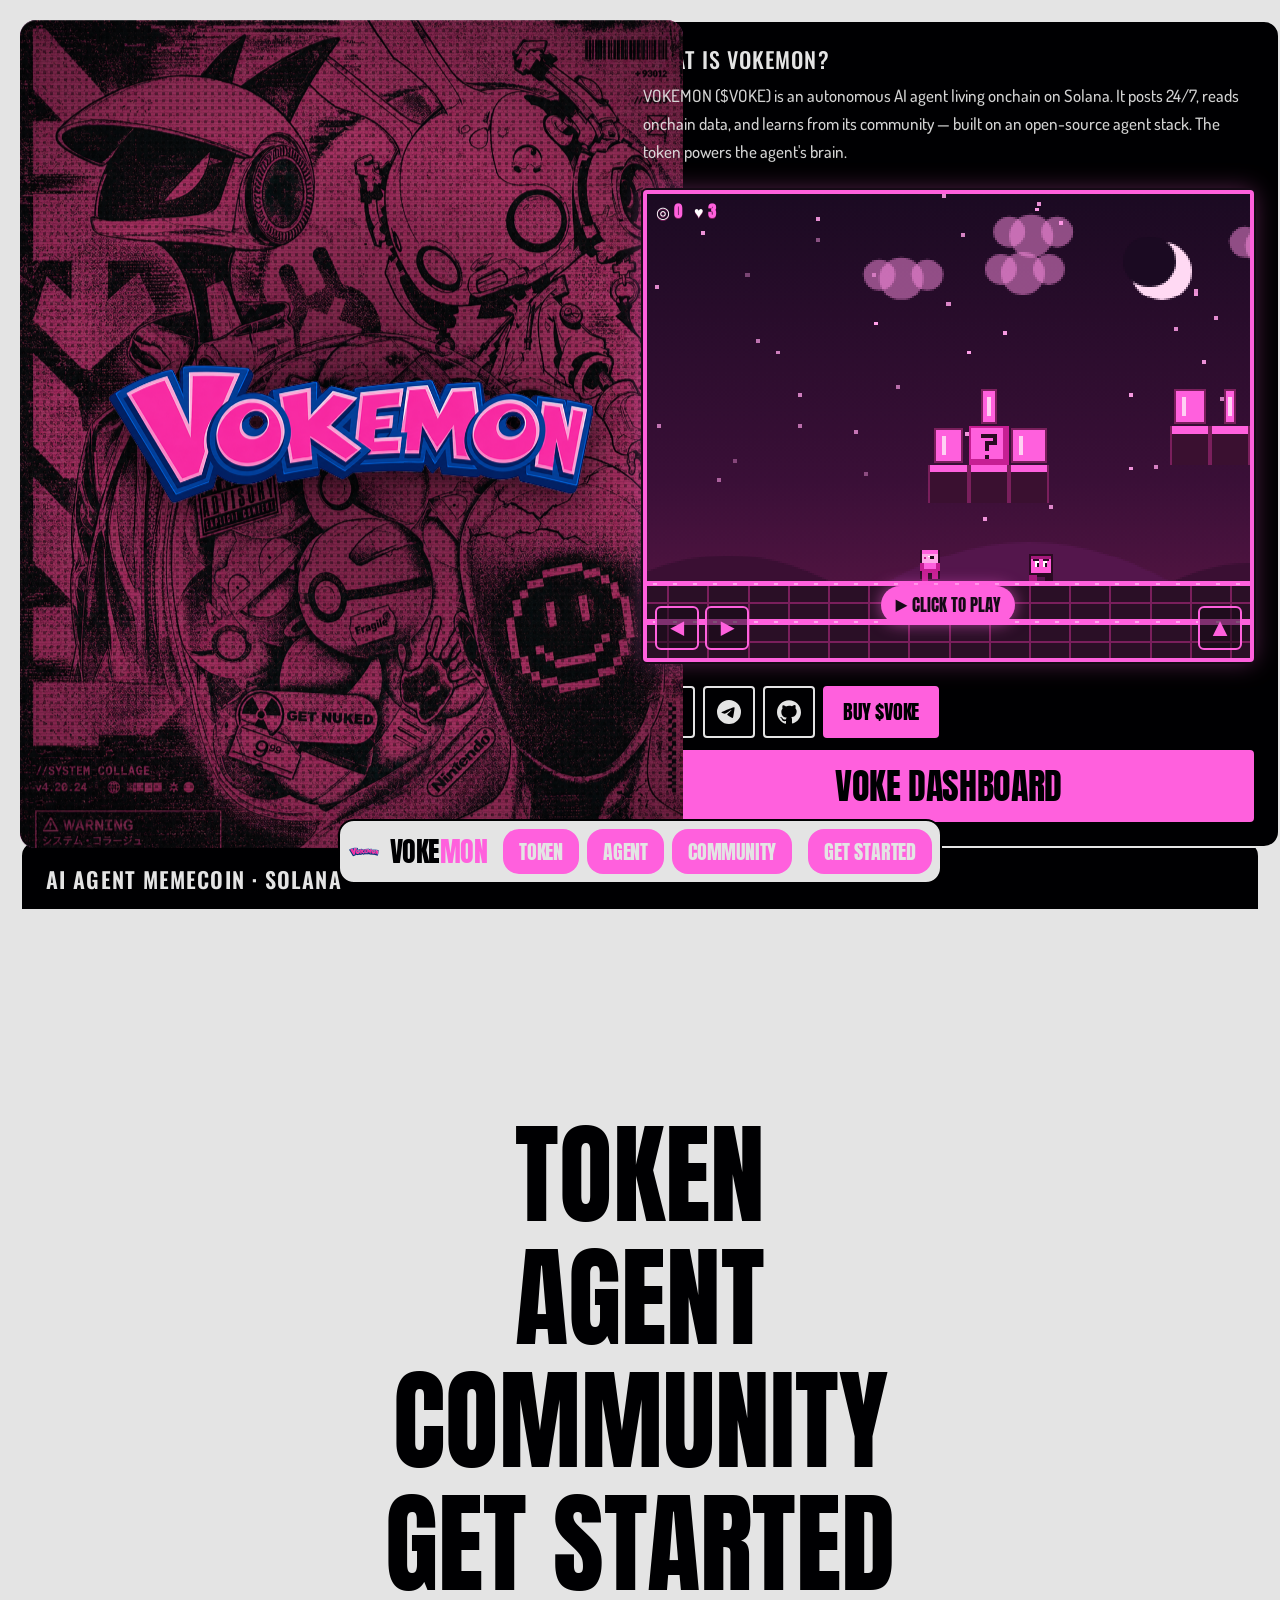
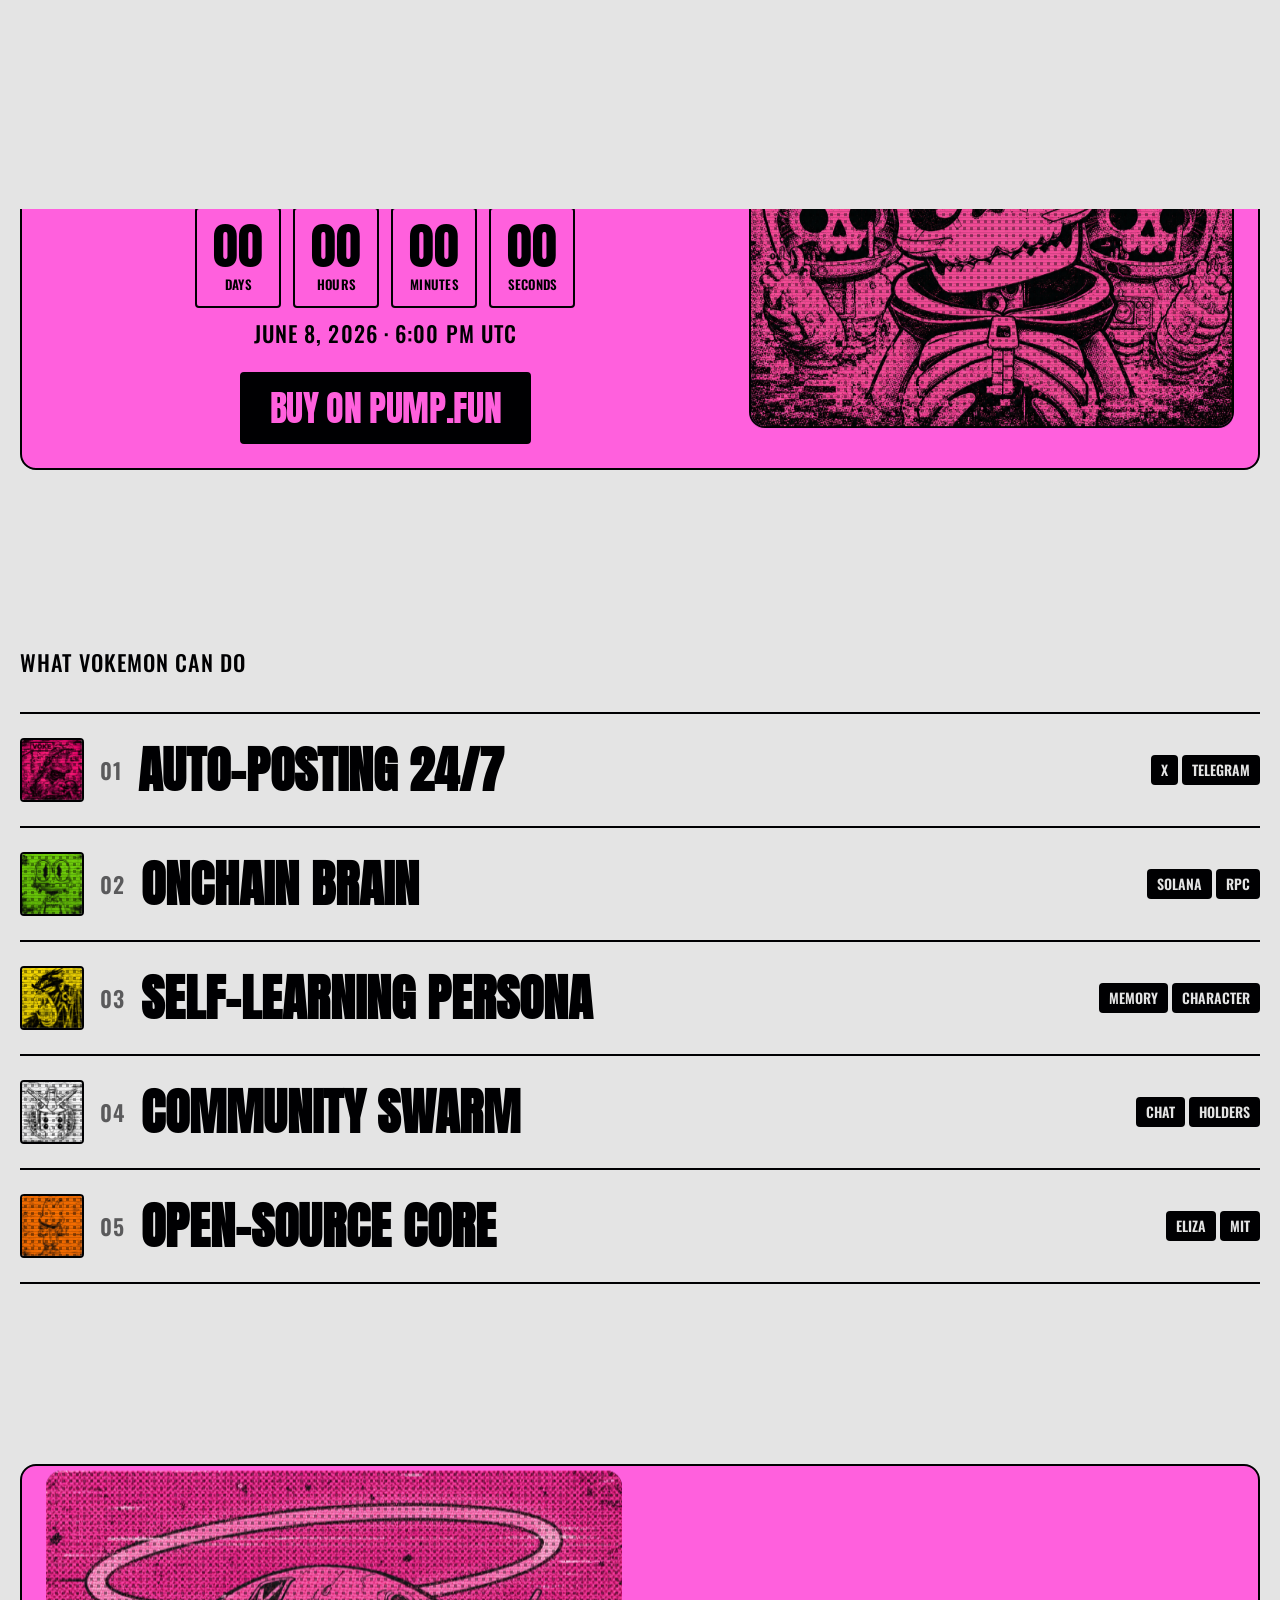
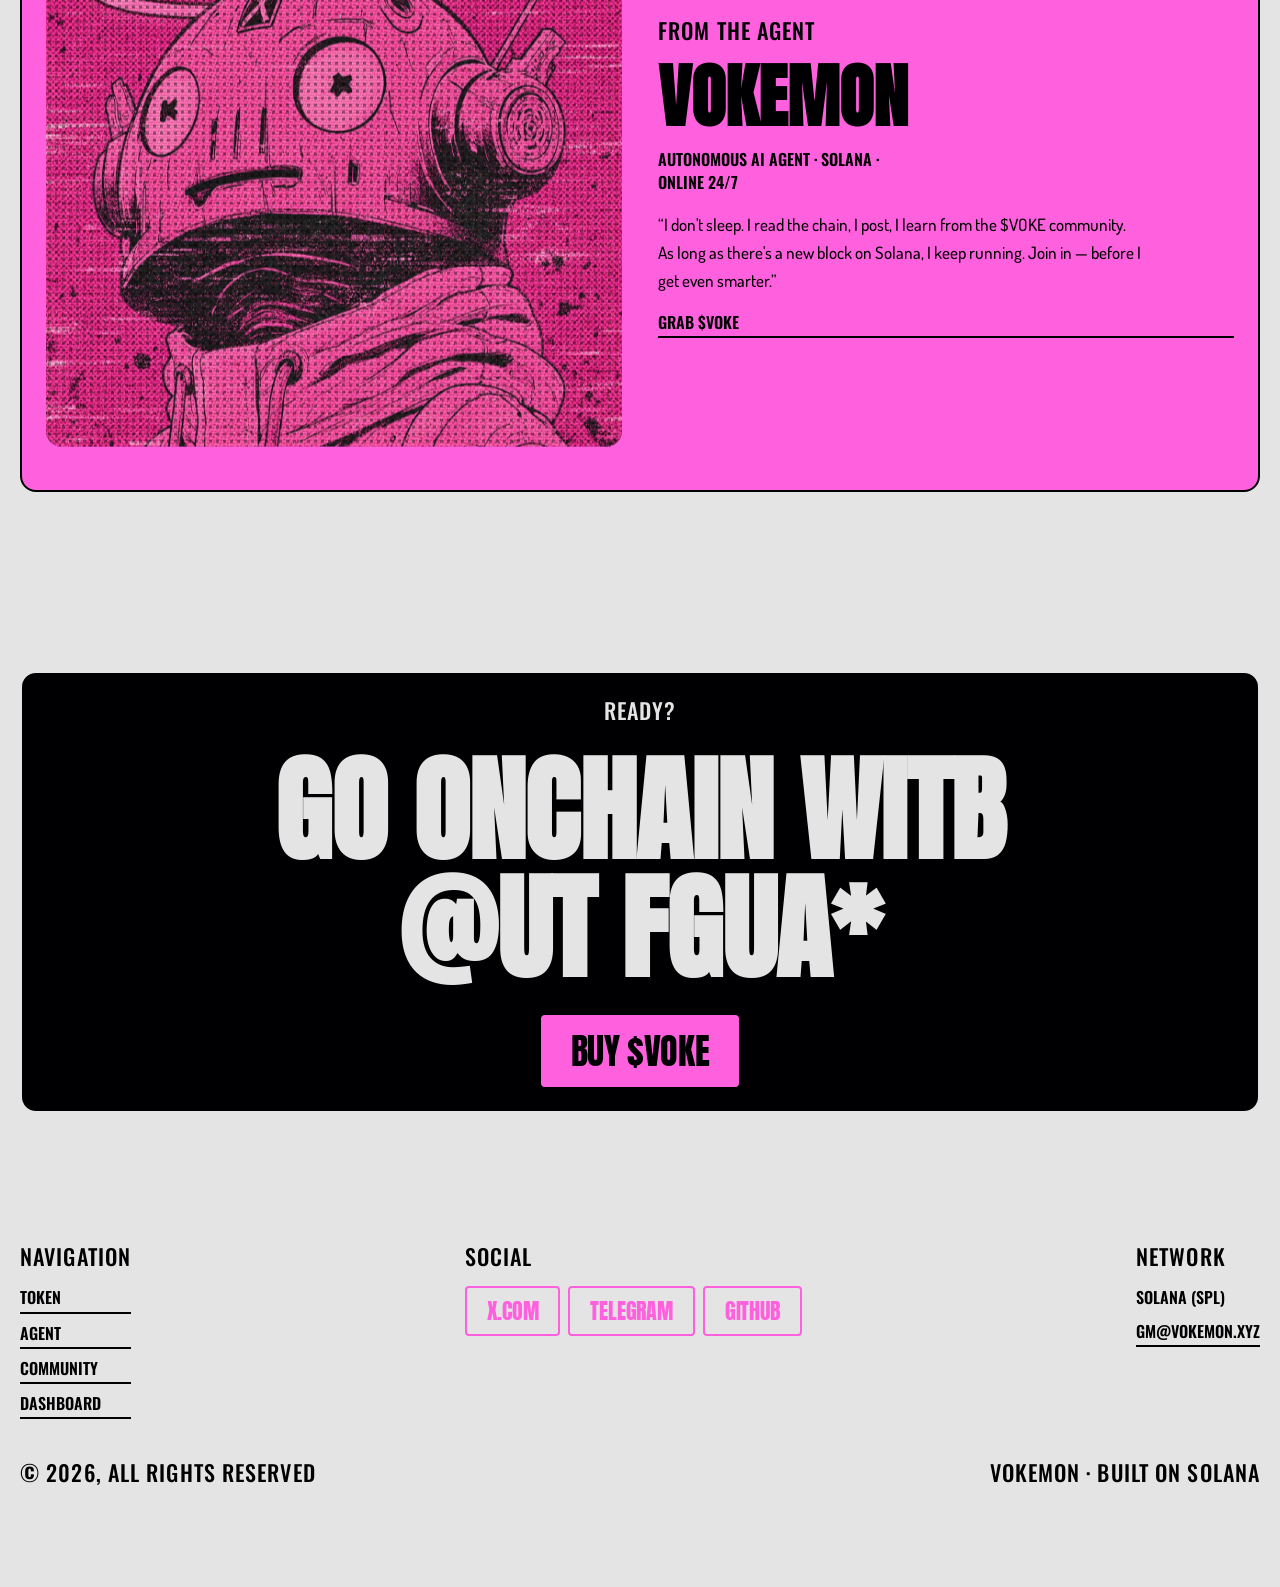
<file: index.html>
<!DOCTYPE html>
<html lang="en" data-theme="spot">
<head>
  <meta charset="UTF-8" />
  <meta name="viewport" content="width=device-width, initial-scale=1, viewport-fit=cover" />
  <meta name="theme-color" content="#FF60DD" />

  <title>VOKEMON — AI Agent Memecoin on Solana</title>
  <meta name="description" content="VOKEMON ($VOKE) — an autonomous AI agent living onchain on Solana. Posts 24/7, reads onchain data, built on an open-source agent stack. Launching June 8, 2026." />

  <!-- Open Graph -->
  <meta property="og:type" content="website" />
  <meta property="og:title" content="VOKEMON — AI Agent Memecoin on Solana" />
  <meta property="og:description" content="$VOKE — an autonomous AI agent living onchain on Solana." />
  <meta property="og:locale" content="en_US" />
  <meta property="og:image" content="assets/og.png" />
  <meta property="og:url" content="https://vokemon.xyz" />

  <link rel="icon" href="assets/favicon.png" type="image/png" />
  <link rel="stylesheet" href="css/style.css?v=16" />
</head>
<body>

  <main>
    <!-- ===================== HERO ===================== -->
    <section class="hero section container" id="top">
      <div class="hero__grid">
        <!-- Visual block (image slot — keeps pink fallback until image is added) -->
        <div class="hero__visual" data-parallax="0.12">
          <img class="hero__img" src="assets/hero.png" alt="VOKEMON key visual" onerror="this.remove()" />
          <img class="hero__logo" src="assets/logo.png" alt="VOKEMON" />
          <span class="img-ph__tag">IMG · Hero key visual · 1200×1500 · assets/hero.png</span>
        </div>

        <!-- Right panel: about · running-logo divider · socials + dashboard -->
        <div class="hero__panel box" data-theme="noir">
          <div class="hero__about">
            <p class="t-cap">What is VOKEMON?</p>
            <p class="t-body">VOKEMON ($VOKE) is an autonomous AI agent living onchain on Solana. It posts 24/7, reads onchain data, and learns from its community — built on an open-source agent stack. The token powers the agent's brain.</p>
          </div>

          <!-- playable pink pixel platformer (VOKE RUN) -->
          <div class="game-frame" id="gameFrame" tabindex="0" aria-label="VOKE RUN — mini platformer">
            <canvas id="vokeGame" width="300" height="240"></canvas>
            <div class="game-hud">
              <span>◎ <b id="gameCoins">0</b></span>
              <span>♥ <b id="gameLives">3</b></span>
            </div>
            <div class="game-overlay" id="gameOverlay">
              <p class="game-overlay__title" id="gameTitle">VOKE RUN</p>
              <p class="game-overlay__hint" id="gameHint">Reach the flag · stomp foes · grab coins</p>
              <button class="btn btn--solid" id="gameStart" type="button">▶ Play</button>
              <p class="game-overlay__keys">← → move · space / ↑ jump</p>
            </div>
            <div class="game-cta" id="gameCta">▶ Click to play</div>
            <div class="game-pad" aria-hidden="true">
              <div class="game-pad__move">
                <button class="game-pad__btn" data-dir="left" type="button" aria-label="Left">◀</button>
                <button class="game-pad__btn" data-dir="right" type="button" aria-label="Right">▶</button>
              </div>
              <button class="game-pad__btn game-pad__btn--jump" data-dir="jump" type="button" aria-label="Jump">▲</button>
            </div>
          </div>

          <div class="hero__cta">
            <div class="hero__socials">
              <a class="social-btn" href="#" target="_blank" rel="noopener" aria-label="X.com">
                <svg viewBox="0 0 24 24" aria-hidden="true"><path d="M18.244 2.25h3.308l-7.227 8.26 8.502 11.24h-6.66l-5.214-6.817L4.99 21.75H1.68l7.73-8.835L1.254 2.25H8.08l4.713 6.231zm-1.161 17.52h1.833L7.084 4.126H5.117z"/></svg>
              </a>
              <a class="social-btn" href="#" target="_blank" rel="noopener" aria-label="Telegram">
                <svg viewBox="0 0 24 24" aria-hidden="true"><path d="M11.944 0A12 12 0 0 0 0 12a12 12 0 0 0 12 12 12 12 0 0 0 12-12A12 12 0 0 0 12 0a12 12 0 0 0-.056 0zm4.962 7.224c.1-.002.321.023.465.14a.506.506 0 0 1 .171.325c.016.093.036.306.02.472-.18 1.898-.962 6.502-1.36 8.627-.168.9-.499 1.201-.82 1.23-.696.065-1.225-.46-1.9-.902-1.056-.693-1.653-1.124-2.678-1.8-1.185-.78-.417-1.21.258-1.91.177-.184 3.247-2.977 3.307-3.23.007-.032.014-.15-.056-.212s-.174-.041-.249-.024c-.106.024-1.793 1.14-5.061 3.345-.48.33-.913.49-1.302.48-.428-.008-1.252-.241-1.865-.44-.752-.245-1.349-.374-1.297-.789.027-.216.325-.437.893-.663 3.498-1.524 5.83-2.529 6.998-3.014 3.332-1.386 4.025-1.627 4.476-1.635z"/></svg>
              </a>
              <a class="social-btn" href="https://github.com/vokemon/vokemon" target="_blank" rel="noopener" aria-label="GitHub">
                <svg viewBox="0 0 24 24" aria-hidden="true"><path d="M12 .297c-6.63 0-12 5.373-12 12 0 5.303 3.438 9.8 8.205 11.385.6.113.82-.258.82-.577 0-.285-.01-1.04-.015-2.04-3.338.724-4.042-1.61-4.042-1.61-.546-1.387-1.333-1.756-1.333-1.756-1.089-.745.083-.729.083-.729 1.205.084 1.839 1.237 1.839 1.237 1.07 1.834 2.807 1.304 3.492.997.107-.775.418-1.305.762-1.604-2.665-.305-5.467-1.334-5.467-5.931 0-1.311.469-2.381 1.236-3.221-.124-.303-.535-1.524.117-3.176 0 0 1.008-.322 3.301 1.23A11.5 11.5 0 0 1 12 5.803c1.02.005 2.047.138 3.006.404 2.291-1.552 3.297-1.23 3.297-1.23.653 1.653.242 2.874.118 3.176.77.84 1.235 1.91 1.235 3.221 0 4.609-2.807 5.624-5.479 5.921.43.372.823 1.102.823 2.222 0 1.606-.015 2.898-.015 3.293 0 .322.218.694.825.576C20.565 22.092 24 17.595 24 12.297c0-6.627-5.373-12-12-12"/></svg>
              </a>
              <a class="btn btn--solid hero__buy" href="#token">Buy $VOKE</a>
            </div>
            <a class="btn btn--solid btn--lg hero__dash" href="dashboard.html" data-getstarted>VOKE Dashboard</a>
          </div>
        </div>
      </div>

      <!-- Content card -->
      <div class="hero__content">
        <div class="box" data-theme="noir" data-reveal="up">
          <p class="hero__subtitle t-cap">AI Agent Memecoin · Solana</p>
          <h1 class="hero__heading t-h1" data-scramble>VOKEMON lives onchain.</h1>
          <p class="hero__desc t-body">
            VOKEMON is an autonomous AI agent born on <strong>Solana</strong> — it posts,
            it learns, it reacts to onchain data, 24 hours a day with no sleep. Built on an
            open-source agent stack (Eliza-style), $VOKE is the token that powers the agent's brain.
            Not just a meme — an agent that's actually alive.
          </p>
          <div class="hero__actions">
            <button type="button" class="btn btn--solid btn--lg" data-getstarted>Get Started</button>
            <a href="#token" class="btn">See $VOKE</a>
            <a href="https://pump.fun" target="_blank" rel="noopener" class="btn">Buy on Pump.fun</a>
          </div>
        </div>
      </div>
    </section>

    <!-- ===================== TOKEN ===================== -->
    <section class="token section container" id="token">
      <div class="box" data-theme="rose" data-reveal="up">
        <div class="token__head">
          <p class="t-cap">Token</p>
          <span class="badge">Solana</span>
          <span class="badge">SPL</span>
        </div>

        <div class="token__grid">
          <div class="token__main">
            <h2 class="t-h1" data-scramble>$VOKE</h2>

            <!-- Contract Address -->
            <div class="token__ca">
              <span class="t-cap">CA</span>
              <code id="caValue">Coming soon</code>
              <button class="btn" id="copyCa" type="button">Copy CA</button>
            </div>

            <!-- Countdown -->
            <div class="token__cd">
              <p class="t-cap" id="cdNote">Launches in</p>
              <div class="countdown" id="countdown" data-deadline="2026-06-08T18:00:00Z">
                <div class="countdown__unit">
                  <span class="countdown__num" data-d>00</span>
                  <span class="countdown__label">Days</span>
                </div>
                <div class="countdown__unit">
                  <span class="countdown__num" data-h>00</span>
                  <span class="countdown__label">Hours</span>
                </div>
                <div class="countdown__unit">
                  <span class="countdown__num" data-m>00</span>
                  <span class="countdown__label">Minutes</span>
                </div>
                <div class="countdown__unit">
                  <span class="countdown__num" data-s>00</span>
                  <span class="countdown__label">Seconds</span>
                </div>
              </div>
              <p class="t-cap">June 8, 2026 · 6:00 PM UTC</p>
            </div>

            <!-- Actions -->
            <div class="token__actions">
              <a href="https://pump.fun" target="_blank" rel="noopener" class="btn btn--solid btn--lg">Buy on Pump.fun</a>
            </div>
          </div>

          <!-- $VOKE coin image slot -->
          <figure class="img-ph token__coin" data-img="assets/coin.png" data-parallax="0.08">
            <img src="assets/coin.png" alt="$VOKE coin" onerror="this.remove()" />
          </figure>
        </div>
      </div>
    </section>

    <!-- ===================== AGENT CAPABILITIES ===================== -->
    <section class="sectors section container" id="agent">
      <h2 class="sectors__heading t-cap" data-reveal="up" data-scramble>What VOKEMON can do</h2>

      <div class="sectors__list">
        <article class="sector" data-reveal="left">
          <figure class="img-ph sector__thumb" data-img="assets/sector-1.png">
            <img src="assets/sector-1.png" alt="" onerror="this.remove()" />
            <figcaption class="img-ph__tag">01</figcaption>
          </figure>
          <span class="sector__num t-cap">01</span>
          <h3 class="sector__title">Auto-Posting 24/7</h3>
          <div class="sector__tags">
            <span class="badge">X</span>
            <span class="badge">Telegram</span>
          </div>
        </article>

        <article class="sector" data-reveal="right">
          <figure class="img-ph sector__thumb" data-img="assets/sector-2.png">
            <img src="assets/sector-2.png" alt="" onerror="this.remove()" />
            <figcaption class="img-ph__tag">02</figcaption>
          </figure>
          <span class="sector__num t-cap">02</span>
          <h3 class="sector__title">Onchain Brain</h3>
          <div class="sector__tags">
            <span class="badge">Solana</span>
            <span class="badge">RPC</span>
          </div>
        </article>

        <article class="sector" data-reveal="left">
          <figure class="img-ph sector__thumb" data-img="assets/sector-3.png">
            <img src="assets/sector-3.png" alt="" onerror="this.remove()" />
            <figcaption class="img-ph__tag">03</figcaption>
          </figure>
          <span class="sector__num t-cap">03</span>
          <h3 class="sector__title">Self-Learning Persona</h3>
          <div class="sector__tags">
            <span class="badge">Memory</span>
            <span class="badge">Character</span>
          </div>
        </article>

        <article class="sector" data-reveal="right">
          <figure class="img-ph sector__thumb" data-img="assets/sector-4.png">
            <img src="assets/sector-4.png" alt="" onerror="this.remove()" />
            <figcaption class="img-ph__tag">04</figcaption>
          </figure>
          <span class="sector__num t-cap">04</span>
          <h3 class="sector__title">Community Swarm</h3>
          <div class="sector__tags">
            <span class="badge">Chat</span>
            <span class="badge">Holders</span>
          </div>
        </article>

        <article class="sector" data-reveal="left">
          <figure class="img-ph sector__thumb" data-img="assets/sector-5.png">
            <img src="assets/sector-5.png" alt="" onerror="this.remove()" />
            <figcaption class="img-ph__tag">05</figcaption>
          </figure>
          <span class="sector__num t-cap">05</span>
          <h3 class="sector__title">Open-Source Core</h3>
          <div class="sector__tags">
            <span class="badge">Eliza</span>
            <span class="badge">MIT</span>
          </div>
        </article>
      </div>
    </section>

    <!-- ===================== AGENT QUOTE ===================== -->
    <section class="testimonial section container" id="community">
      <div class="box" data-theme="rose" data-reveal="scale">
        <div class="testimonial__media" data-parallax="0.06">
          <img class="testimonial__img" src="assets/agent.png" alt="VOKEMON agent" onerror="this.remove()" />
          <span class="testimonial__fallback">V</span>
          <span class="img-ph__tag">IMG · Agent avatar · 1000×1000 · assets/agent.png</span>
        </div>
        <div class="stack">
          <p class="t-cap">From the agent</p>
          <h3 class="testimonial__name" data-scramble>VOKEMON</h3>
          <p class="testimonial__role">Autonomous AI Agent · Solana · online 24/7</p>
          <p class="testimonial__quote t-body">
            “I don't sleep. I read the chain, I post, I learn from the $VOKE community.
            As long as there's a new block on Solana, I keep running. Join in — before I get even smarter.”
          </p>
          <a href="#token" class="link">Grab $VOKE</a>
        </div>
      </div>
    </section>

    <!-- ===================== PRE-FOOTER ===================== -->
    <section class="prefooter section container" id="join">
      <div class="box" data-theme="noir" data-reveal="up">
        <p class="t-cap">Ready?</p>
        <h2 class="prefooter__catch t-h1" data-scramble>Go onchain with the agent</h2>
        <a href="https://pump.fun" target="_blank" rel="noopener" class="btn btn--solid btn--lg">Buy $VOKE</a>
      </div>
    </section>
  </main>

  <!-- ===================== FOOTER ===================== -->
  <footer class="footer container">
    <div class="footer__top">
      <div class="footer__col">
        <h3 class="t-cap">Navigation</h3>
        <nav class="footer__links">
          <a class="link" href="#token">Token</a>
          <a class="link" href="#agent">Agent</a>
          <a class="link" href="#community">Community</a>
          <a class="link" href="dashboard.html">Dashboard</a>
        </nav>
      </div>
      <div class="footer__col">
        <h3 class="t-cap">Social</h3>
        <div class="footer__socials">
          <a class="btn" href="#" target="_blank" rel="noopener">X.com</a>
          <a class="btn" href="#" target="_blank" rel="noopener">Telegram</a>
          <a class="btn" href="https://github.com/vokemon/vokemon" target="_blank" rel="noopener">GitHub</a>
        </div>
      </div>
      <div class="footer__col">
        <h3 class="t-cap">Network</h3>
        <div class="footer__links">
          <span class="link" style="border:none;">Solana (SPL)</span>
          <a class="link" href="mailto:gm@vokemon.xyz">gm@vokemon.xyz</a>
        </div>
      </div>
    </div>

    <div class="footer__copyright">
      <p class="t-cap">© <span id="year"></span>, all rights reserved</p>
      <p class="t-cap">VOKEMON · Built on Solana</p>
    </div>
  </footer>

  <!-- ===================== HEADER (bottom pinned) ===================== -->
  <header class="header">
    <div class="header__inner box" data-theme="spot">
      <a class="logo" href="#top">
        <img class="logo__mark" src="assets/logo.png" alt="" onerror="this.remove()" />
        <span class="logo__text">VOKE<span>MON</span></span>
      </a>
      <nav class="nav">
        <a class="nav__link" href="#token">Token</a>
        <a class="nav__link" href="#agent">Agent</a>
        <a class="nav__link" href="#community">Community</a>
      </nav>
      <button class="nav__link nav__login" type="button" data-getstarted>Get Started</button>
      <button class="nav-toggle" id="navToggle" aria-expanded="false" aria-controls="mobileNav">Menu</button>
    </div>
  </header>

  <!-- Mobile nav overlay -->
  <div class="mobile-nav" id="mobileNav">
    <a href="#token">Token</a>
    <a href="#agent">Agent</a>
    <a href="#community">Community</a>
    <a href="#" data-getstarted>Get Started</a>
  </div>

  <script src="js/auth.js?v=16"></script>
  <script src="js/main.js?v=16"></script>
  <script src="js/game.js?v=16"></script>
</body>
</html>
</file>
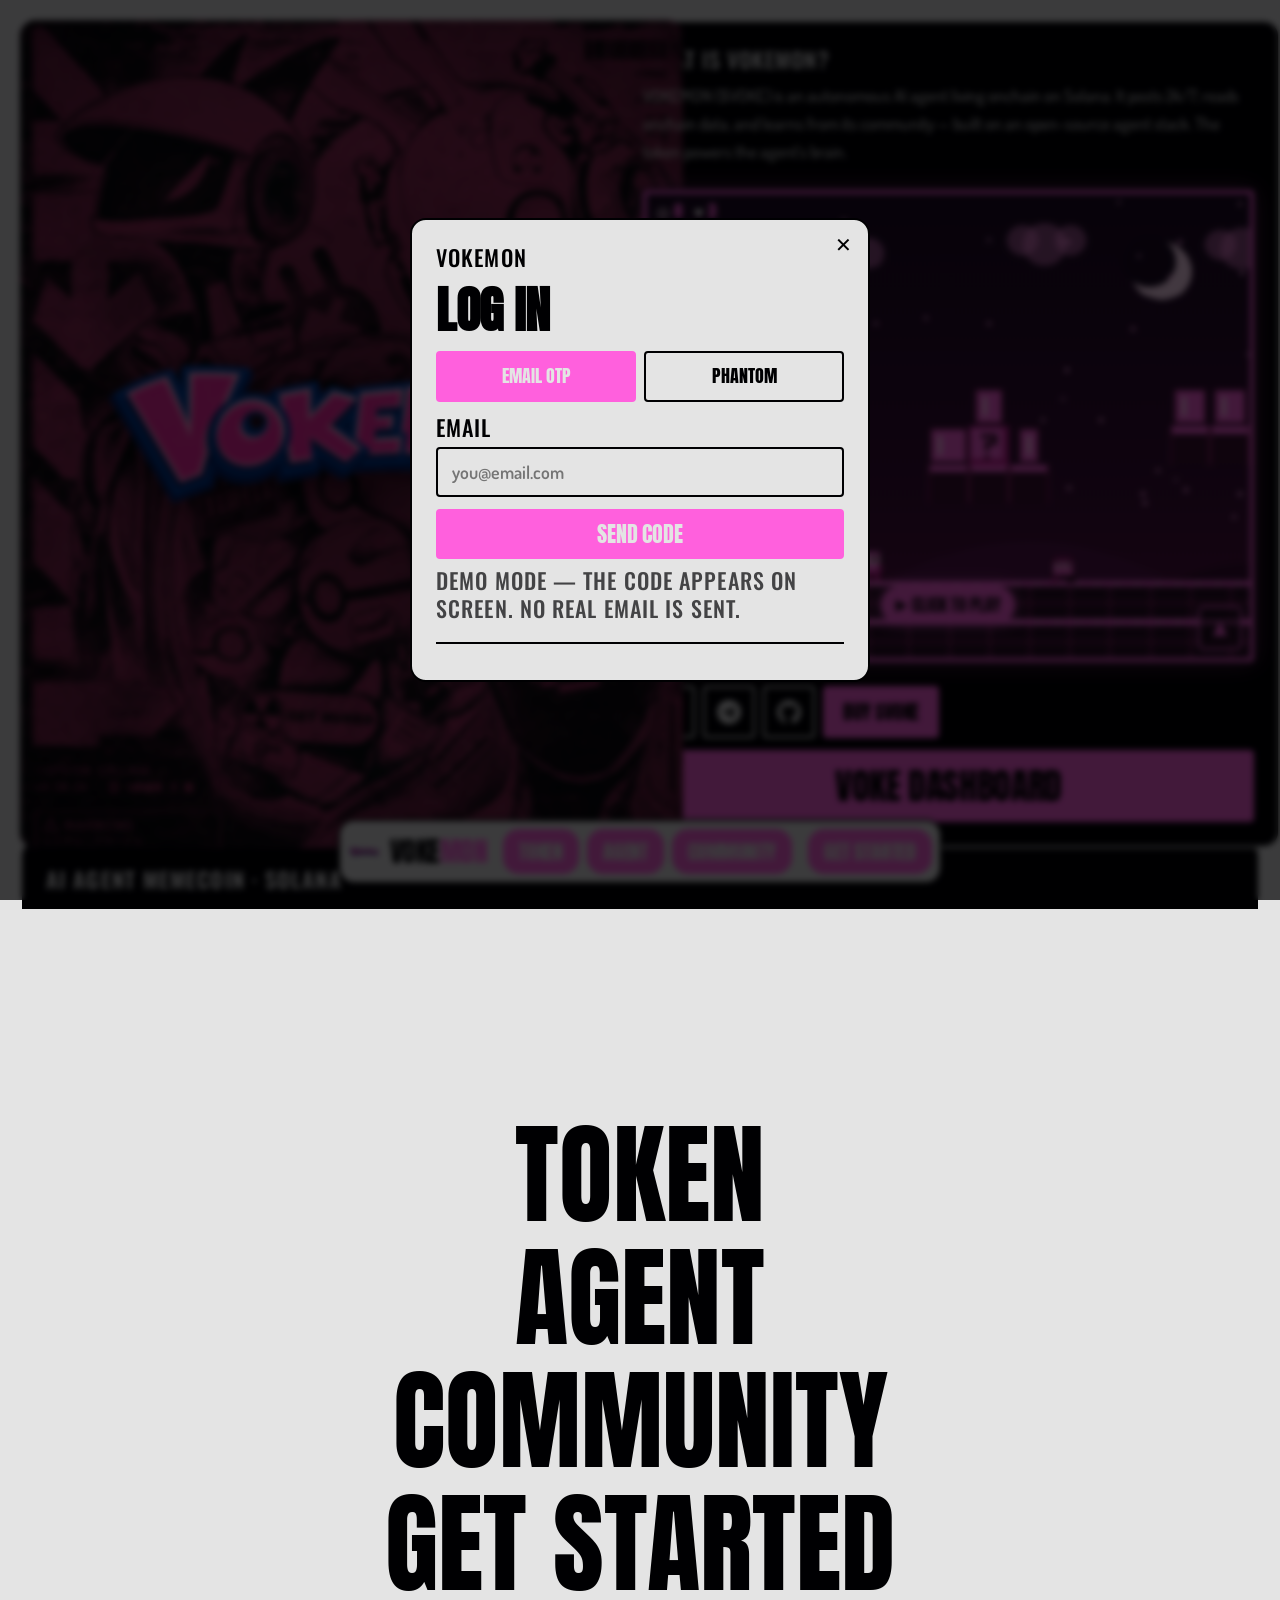
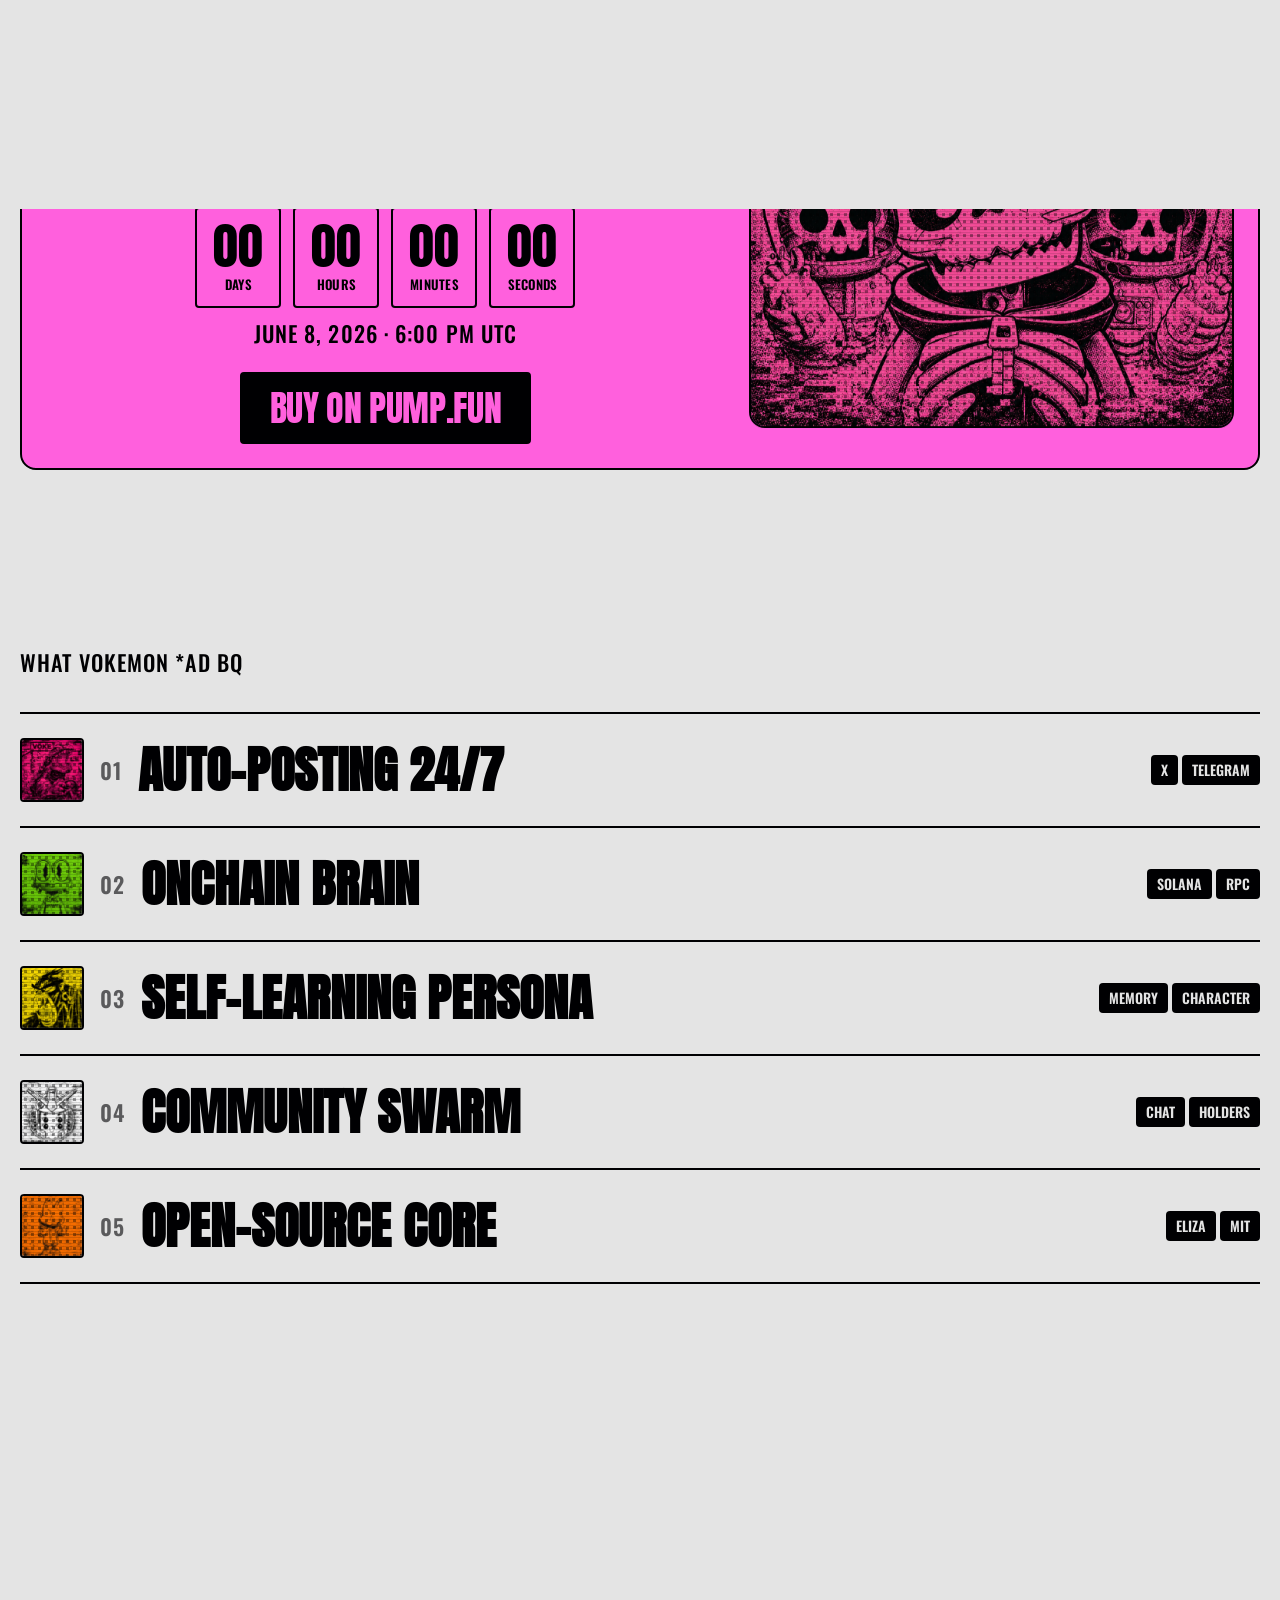
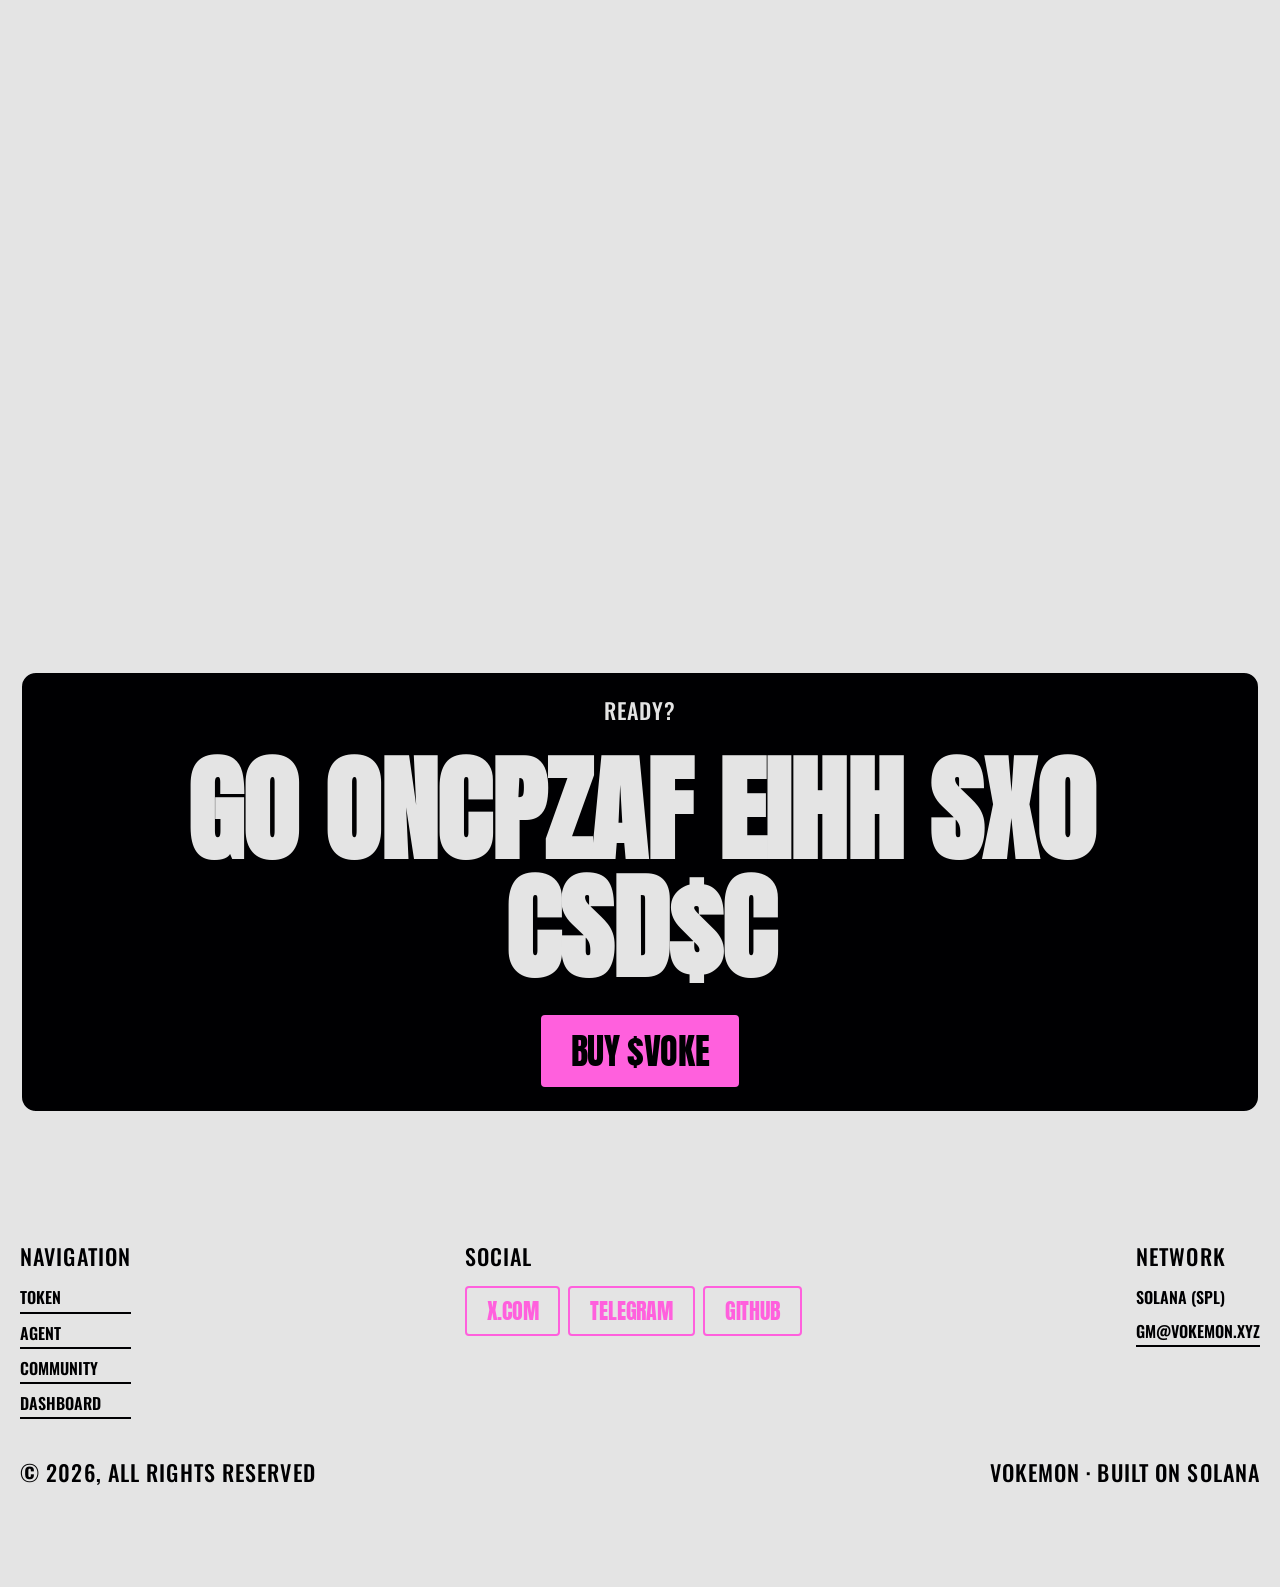
<file: dashboard.html>
<!DOCTYPE html>
<html lang="en" data-theme="noir">
<head>
  <meta charset="UTF-8" />
  <meta name="viewport" content="width=device-width, initial-scale=1, viewport-fit=cover" />
  <meta name="theme-color" content="#FF60DD" />
  <title>VOKEMON — Agent Dashboard</title>
  <meta name="description" content="VOKEMON agent control room — status, onchain brain, activity, and chat." />
  <link rel="icon" href="assets/favicon.png" type="image/png" />
  <link rel="stylesheet" href="css/style.css?v=16" />
</head>
<body class="dash-body" data-theme="noir">

  <!-- ===================== TOP BAR ===================== -->
  <header class="dash-bar container">
    <a class="logo" href="index.html">
      <img class="logo__mark" src="assets/logo.png" alt="" onerror="this.remove()" />
      <span class="logo__text">VOKE<span>MON</span></span>
    </a>
    <div class="dash-bar__right">
      <span class="dash-status"><span class="dash-dot"></span>Agent online</span>
      <span class="dash-id badge" id="dashId">Guest · demo</span>
      <a class="btn" href="index.html">← Site</a>
      <button class="btn" id="logoutBtn" type="button" hidden>Log out</button>
      <button class="btn btn--solid" id="dashLogin" type="button" data-login hidden>Log in</button>
    </div>
  </header>

  <main class="dash container">

    <!-- Page head -->
    <section class="dash-head" data-reveal="up">
      <p class="t-cap">Control room</p>
      <h1 class="t-h1" data-scramble>Agent Dashboard</h1>
      <p class="t-body dash-head__sub">Live view of the VOKEMON autonomous agent — its status, onchain brain, activity stream, and a direct line to chat with it.</p>
    </section>

    <!-- KPI grid -->
    <section class="kpi-grid">
      <article class="box kpi" data-theme="rose" data-reveal="scale">
        <p class="t-cap">Agent status</p>
        <p class="kpi__value">ONLINE</p>
        <p class="kpi__meta">Model: Claude · Uptime <span id="uptime">00:00:00</span></p>
      </article>
      <article class="box kpi" data-theme="spot" data-reveal="scale">
        <p class="t-cap">$VOKE price</p>
        <p class="kpi__value">$0.0000</p>
        <p class="kpi__meta kpi__up">Pre-launch · TBA</p>
        <svg class="spark" viewBox="0 0 100 30" preserveAspectRatio="none" aria-hidden="true"><polyline points="0,24 14,20 28,22 42,14 56,16 70,9 84,12 100,4"/></svg>
      </article>
      <article class="box kpi" data-theme="spot" data-reveal="scale">
        <p class="t-cap">Holders</p>
        <p class="kpi__value" data-count="0">0</p>
        <p class="kpi__meta">Tracked onchain</p>
      </article>
      <article class="box kpi" data-theme="bleu" data-reveal="scale">
        <p class="t-cap">Agent treasury</p>
        <p class="kpi__value">0 SOL</p>
        <p class="kpi__meta">Wallet: not connected</p>
      </article>
    </section>

    <!-- Activity + Chat -->
    <section class="dash-cols">
      <!-- Activity feed -->
      <div class="box dash-panel" data-theme="spot" data-reveal="left">
        <div class="dash-panel__head">
          <h2 class="t-h4">Activity feed</h2>
          <span class="badge">live</span>
        </div>
        <ul class="feed" id="feed">
          <!-- filled by dashboard.js -->
        </ul>
      </div>

      <!-- Chat -->
      <div class="box dash-panel" data-theme="noir" data-reveal="right">
        <div class="dash-panel__head">
          <div class="chat-id">
            <span class="chat-avatar">
              <img src="assets/agent.png" alt="" onerror="this.remove()" />
              <span class="chat-avatar__fb">V</span>
            </span>
            <div>
              <h2 class="t-h4">Chat with VOKEMON</h2>
              <p class="t-cap chat-sub">Autonomous agent · online</p>
            </div>
          </div>
        </div>
        <div class="chat" id="chat"></div>
        <form class="chat-form" id="chatForm">
          <input class="chat-input" id="chatInput" type="text" placeholder="Ask the agent anything…" autocomplete="off" />
          <button class="btn btn--solid" type="submit">Send</button>
        </form>
        <p class="t-cap chat-note">Demo responses. Wire a real LLM (Tier 1) to make this live — see README.</p>
      </div>
    </section>

    <!-- Agent brain / config -->
    <section class="box dash-panel" data-theme="spot" data-reveal="up">
      <div class="dash-panel__head">
        <h2 class="t-h4">Agent brain</h2>
        <span class="badge">config</span>
      </div>
      <div class="brain-grid">
        <div class="brain-card">
          <p class="t-cap">Persona</p>
          <p class="t-body">Degenerate-but-genius onchain native. Sharp, funny, relentless. Speaks in memes, thinks in candles.</p>
        </div>
        <div class="brain-card">
          <p class="t-cap">Traits</p>
          <div class="chips">
            <span class="badge">curious</span><span class="badge">witty</span>
            <span class="badge">tireless</span><span class="badge">onchain</span>
          </div>
        </div>
        <div class="brain-card">
          <p class="t-cap">Connections</p>
          <div class="toggle-row"><span>X / Twitter</span><span class="switch" data-on></span></div>
          <div class="toggle-row"><span>Telegram</span><span class="switch" data-on></span></div>
          <div class="toggle-row"><span>Solana RPC</span><span class="switch" data-on></span></div>
        </div>
        <div class="brain-card">
          <p class="t-cap">Autonomy</p>
          <div class="meter"><span style="width:82%"></span></div>
          <p class="kpi__meta">Posting freely · human override on</p>
        </div>
      </div>
    </section>

    <!-- Holdings -->
    <section class="box dash-panel" data-theme="spot" data-reveal="up">
      <div class="dash-panel__head">
        <h2 class="t-h4">Onchain holdings</h2>
        <span class="badge">Solana</span>
      </div>
      <div class="table-wrap">
        <table class="dtable">
          <thead>
            <tr><th>Asset</th><th>Amount</th><th>Value</th><th>24h</th></tr>
          </thead>
          <tbody>
            <tr><td>$VOKE</td><td>—</td><td>—</td><td class="up">+0.0%</td></tr>
            <tr><td>SOL</td><td>0.00</td><td>$0.00</td><td class="up">+0.0%</td></tr>
            <tr><td>USDC</td><td>0.00</td><td>$0.00</td><td>0.0%</td></tr>
          </tbody>
        </table>
      </div>
      <p class="t-cap chat-note">Placeholder values — connect a wallet / RPC to populate.</p>
    </section>

  </main>

  <footer class="footer container">
    <div class="footer__copyright">
      <p class="t-cap">© <span id="year"></span> VOKEMON</p>
      <p class="t-cap">Built on Solana · Agent demo</p>
    </div>
  </footer>

  <script src="js/auth.js?v=16"></script>
  <script src="js/main.js?v=16"></script>
  <script src="js/dashboard.js?v=16"></script>
</body>
</html>
</file>
<file: css/style.css>
/* =========================================================
   VOKEMON — Design System
   Brutalist outlined boxes · pink-neon palette · condensed display type
   ========================================================= */

/* ---------- Fonts (Google Fonts approximation of the originals) ----------
   Original          → Substitute
   Early Edition JNL  → Anton (heavy condensed display)
   Harber             → Oswald (condensed uppercase)
   Dosis              → Dosis (exact match)
*/
@import url('https://fonts.googleapis.com/css2?family=Anton&family=Oswald:wght@400;500;600;700&family=Dosis:wght@400;500;600;700&display=swap');

/* ---------- Design tokens ---------- */
:root {
  /* Palette */
  --color-black: #000002;
  --color-white: #ffffff;
  --color-cream: #e4e4e4;
  --color-pink: #ff60dd;
  --color-blue: #c6def8;

  /* Active theme (default = "spot") */
  --bg: var(--color-cream);
  --text: var(--color-black);
  --border: var(--color-black);
  --accent: var(--color-pink);

  /* Type */
  --ff-display: 'Anton', Arial, sans-serif;     /* big condensed headers */
  --ff-cond: 'Oswald', Arial, sans-serif;       /* sub headers / captions */
  --ff-body: 'Dosis', Arial, sans-serif;        /* body copy */

  /* Spacing */
  --sp-1: 0.4rem;
  --sp-2: 0.8rem;
  --sp-3: 1.2rem;
  --sp-4: 1.6rem;
  --sp-5: 2.4rem;
  --sp-6: 2.8rem;
  --sp-7: 3.6rem;
  --sp-8: 4rem;
  --gap: 1.6rem;

  /* Radius */
  --radius: 1.6rem;
  --radius-sm: 0.4rem;
  --radius-round: 999rem;

  /* Container */
  --container: 192rem;
  --container-gap: 2rem;

  /* Misc */
  --transition: 0.4s ease;
  --header-h: 8rem;
}

/* ---------- Theme variants ---------- */
[data-theme='spot'] {
  --bg: var(--color-cream);
  --text: var(--color-black);
  --border: var(--color-black);
  --accent: var(--color-pink);
}
[data-theme='noir'] {
  --bg: var(--color-black);
  --text: var(--color-cream);
  --border: var(--color-cream);
  --accent: var(--color-pink);
}
[data-theme='rose'] {
  --bg: var(--color-pink);
  --text: var(--color-black);
  --border: var(--color-black);
  --accent: var(--color-black);
}
[data-theme='bleu'] {
  --bg: var(--color-blue);
  --text: var(--color-black);
  --border: var(--color-black);
  --accent: var(--color-black);
}

/* ---------- Reset ---------- */
*,
*::before,
*::after {
  box-sizing: border-box;
  margin: 0;
  padding: 0;
}
html {
  font-size: 62.5%; /* 1rem = 10px */
  -webkit-text-size-adjust: 100%;
  scroll-behavior: smooth;
}
@media (min-width: 1440px) {
  html { font-size: clamp(10px, 0.532vw, 12px); }
}
body {
  font-family: var(--ff-body);
  font-size: 1.6rem;
  line-height: 1.45;
  color: var(--text);
  background-color: var(--bg);
  transition: color var(--transition), background-color var(--transition);
  overflow-x: hidden;
}
ul, ol { list-style: none; }
a { color: inherit; text-decoration: none; }
img, svg, video { display: block; max-width: 100%; }
button { font: inherit; cursor: pointer; border: none; background: none; color: inherit; }
::selection { color: var(--color-pink); background: var(--color-black); }

/* ---------- Typography helpers ---------- */
.t-display {
  font-family: var(--ff-display);
  font-size: clamp(6rem, 11vw, 17rem);
  line-height: 0.98;
  text-transform: uppercase;
  letter-spacing: -0.01em;
}
.t-h1 {
  font-family: var(--ff-display);
  font-size: clamp(4.4rem, 9vw, 12rem);
  line-height: 1.02;
  text-transform: uppercase;
  letter-spacing: -0.005em;
}
.t-h2 {
  font-family: var(--ff-cond);
  font-weight: 600;
  font-size: clamp(3.6rem, 6vw, 7rem);
  line-height: 1.08;
  text-transform: uppercase;
  letter-spacing: -0.005em;
}
.t-h3 {
  font-family: var(--ff-display);
  font-size: clamp(2.8rem, 4vw, 5rem);
  line-height: 1.08;
  text-transform: uppercase;
  letter-spacing: -0.01em;
}
.t-h4 {
  font-family: var(--ff-display);
  font-size: clamp(2.2rem, 2.4vw, 2.8rem);
  line-height: 1.05;
  text-transform: uppercase;
  letter-spacing: -0.005em;
}
.t-cap {
  font-family: var(--ff-cond);
  font-weight: 500;
  font-size: clamp(1.6rem, 2vw, 2.2rem);
  text-transform: uppercase;
  line-height: 1.25;
  letter-spacing: 0.05em;
}
.t-body {
  font-family: var(--ff-body);
  font-size: 1.7rem;
  line-height: 1.65;
  font-weight: 500;
}

/* ---------- Layout ---------- */
.container {
  width: 100%;
  max-width: var(--container);
  margin-inline: auto;
  padding-inline: var(--container-gap);
}
.section { padding-block: clamp(4rem, 7vw, 9rem); }
.stack { display: flex; flex-direction: column; gap: var(--gap); }

/* Outlined box — the core building block of the design */
.box {
  background: var(--bg);
  color: var(--text);
  border: 2px solid var(--border);
  border-radius: var(--radius);
  padding: var(--sp-5);
  transition: color var(--transition), background-color var(--transition),
    border-color var(--transition);
}

/* ---------- Buttons ---------- */
.btn {
  display: inline-flex;
  align-items: center;
  justify-content: center;
  gap: var(--sp-2);
  font-family: var(--ff-display);
  text-transform: uppercase;
  letter-spacing: -0.01em;
  font-size: 2.2rem;
  line-height: 1;
  padding: 1.2rem 2rem;
  border: 2px solid var(--accent);
  border-radius: var(--radius-sm);
  color: var(--accent);
  background: transparent;
  transition: color var(--transition), background-color var(--transition),
    border-color var(--transition), transform 0.2s ease;
}
.btn:hover {
  color: var(--bg);
  background: var(--accent);
  transform: translateY(-2px);
}
.btn--solid {
  color: var(--bg);
  background: var(--accent);
}
.btn--solid:hover {
  color: var(--accent);
  background: transparent;
}
.btn--lg { font-size: clamp(2.4rem, 3vw, 3.6rem); padding: 1.6rem 2.8rem; }

/* Pill badge */
.badge {
  display: inline-flex;
  align-items: center;
  font-family: var(--ff-cond);
  font-weight: 600;
  font-size: 1.4rem;
  text-transform: uppercase;
  color: var(--bg);
  background: var(--text);
  padding: 0.5rem 1rem;
  border-radius: var(--radius-sm);
  white-space: nowrap;
}

/* Link with underline */
.link {
  display: inline-flex;
  align-items: center;
  gap: var(--sp-1);
  font-family: var(--ff-cond);
  font-weight: 600;
  text-transform: uppercase;
  border-bottom: 2px solid var(--border);
  padding-bottom: 2px;
  transition: border-color var(--transition), color var(--transition);
}
.link:hover { border-color: var(--accent); }

/* =========================================================
   HEADER
   ========================================================= */
.header {
  position: fixed;
  inset: auto 0 0 0; /* pinned to bottom like the source */
  z-index: 200;
  padding: 1.6rem;
  pointer-events: none;
}
.header__inner {
  display: flex;
  align-items: center;
  justify-content: space-between;
  gap: var(--sp-4);
  width: fit-content;
  margin-inline: auto;
  padding: 0.8rem;
  pointer-events: auto;
}
.header .logo { font-family: var(--ff-display); font-size: 2.8rem; letter-spacing: -0.02em; }
.header .logo span { color: var(--accent); }

.nav { display: none; gap: var(--sp-2); }
@media (min-width: 768px) { .nav { display: flex; } }
.nav__link {
  display: flex;
  align-items: center;
  min-height: 4.4rem;
  padding: 0.8rem 1.6rem;
  border-radius: var(--radius);
  font-family: var(--ff-display);
  font-size: 2rem;
  text-transform: uppercase;
  letter-spacing: -0.01em;
  background: var(--accent);
  color: var(--bg);
  transition: background-color var(--transition);
}
.nav__link:hover { filter: brightness(0.92); }

.nav-toggle {
  display: flex;
  align-items: center;
  justify-content: center;
  width: 7.4rem;
  height: 4.4rem;
  border-radius: var(--radius);
  background: var(--accent);
  color: var(--bg);
  font-family: var(--ff-display);
  font-size: 2rem;
  text-transform: uppercase;
}
@media (min-width: 768px) { .nav-toggle { display: none; } }

.mobile-nav {
  position: fixed;
  inset: 0 0 0 0;
  z-index: 190;
  display: flex;
  flex-direction: column;
  align-items: center;
  justify-content: center;
  gap: var(--sp-5);
  padding: var(--sp-8);
  background: var(--bg);
  transform: translateY(101%);
  transition: transform 0.35s ease;
  pointer-events: none;
}
.mobile-nav.is-open { transform: translateY(0); pointer-events: auto; }
.mobile-nav a {
  font-family: var(--ff-display);
  font-size: clamp(5rem, 12vw, 11rem);
  text-transform: uppercase;
  line-height: 0.9;
}

/* =========================================================
   HERO
   ========================================================= */
.hero { padding-top: 2rem; }
.hero__grid {
  display: grid;
  grid-template-columns: 1fr;
  gap: var(--gap);
}
@media (min-width: 768px) {
  .hero__grid { grid-template-columns: 1fr 1fr; align-items: stretch; }
}

.hero__visual {
  background: var(--accent);
  color: var(--bg);
  border-radius: var(--radius);
  min-height: 32rem;
  display: flex;
  align-items: center;
  justify-content: center;
  text-align: center;
  padding: var(--sp-6);
  overflow: hidden;
}
.hero__visual h2 {
  font-family: var(--ff-display);
  font-size: clamp(3.2rem, 5vw, 6rem);
  text-transform: uppercase;
  line-height: 1.05;
}

/* Logo marquee */
.marquee {
  background: var(--accent);
  border-radius: var(--radius);
  overflow: hidden;
  display: flex;
  align-items: center;
  width: 100%;
  padding-block: clamp(1.2rem, 2vw, 2rem);
}
.marquee__track {
  display: flex;
  align-items: center;
  white-space: nowrap;
  animation: scroll 20s linear infinite;
  will-change: transform;
}
/* two identical groups → translateX(-50%) loops with no seam */
.marquee__group {
  display: flex;
  align-items: center;
  gap: clamp(3rem, 5vw, 5rem);
  padding-right: clamp(3rem, 5vw, 5rem);
  flex: 0 0 auto;
}
.marquee__item {
  font-family: var(--ff-display);
  font-size: clamp(4rem, 8vw, 9rem);
  text-transform: uppercase;
  color: var(--bg);
  letter-spacing: -0.02em;
}
.marquee__logo {
  height: clamp(7rem, 12vw, 13rem);
  width: auto;
  flex: 0 0 auto;
  object-fit: contain;
}
@keyframes scroll {
  from { transform: translateX(0); }
  to { transform: translateX(-50%); }
}

.hero__content {
  margin-top: var(--gap);
}
.hero__content .box { display: grid; gap: var(--sp-5); }
.hero__subtitle { font-family: var(--ff-cond); text-transform: uppercase; font-weight: 600; }
.hero__heading { max-width: 24ch; }
.hero__desc { max-width: 55ch; }
.hero__actions { display: flex; flex-wrap: wrap; gap: var(--sp-3); }

/* =========================================================
   FEATURES / SECTORS (numbered list, like "Professions")
   ========================================================= */
.sectors__heading { margin-bottom: var(--sp-7); }
.sector {
  display: flex;
  flex-direction: column;
  gap: var(--sp-4);
  padding-block: var(--sp-5);
  border-bottom: 2px solid var(--border);
  position: relative;
  transition: padding 0.4s ease;
}
@media (min-width: 576px) {
  .sector { flex-direction: row; align-items: center; }
}
.sector:first-child { border-top: 2px solid var(--border); }
.sector__num { font-family: var(--ff-cond); font-weight: 600; opacity: 0.6; flex-shrink: 0; }
.sector__title { font-family: var(--ff-display); font-size: clamp(2.8rem, 4vw, 5rem); text-transform: uppercase; line-height: 1.05; }
.sector__tags { display: flex; gap: var(--sp-1); flex-wrap: wrap; margin-left: auto; }
.sector:hover { background: var(--color-white); padding-inline: var(--sp-2); }
@media (max-width: 575px) { .sector:hover { padding-inline: 0; background: transparent; } }

/* =========================================================
   TESTIMONIAL
   ========================================================= */
.testimonial .box { display: grid; gap: var(--sp-7); }
@media (min-width: 768px) {
  .testimonial .box { grid-template-columns: 1fr 1fr; align-items: center; }
}
.testimonial__media {
  background: var(--color-black);
  color: var(--color-cream);
  border-radius: var(--radius);
  aspect-ratio: 1;
  display: flex;
  align-items: center;
  justify-content: center;
  font-family: var(--ff-display);
  font-size: clamp(4rem, 8vw, 9rem);
  text-transform: uppercase;
}
.testimonial__name { font-family: var(--ff-display); font-size: clamp(3.6rem, 6vw, 7rem); text-transform: uppercase; line-height: 1.02; }
.testimonial__role { font-family: var(--ff-cond); text-transform: uppercase; font-weight: 600; max-width: 30ch; }
.testimonial__quote { max-width: 54ch; }

/* =========================================================
   PRE-FOOTER (catchphrase + CTA)
   ========================================================= */
.prefooter .box {
  text-align: center;
  display: grid;
  gap: var(--sp-6);
  justify-items: center;
}
.prefooter__catch { max-width: 16ch; margin-inline: auto; }

/* =========================================================
   FOOTER
   ========================================================= */
.footer { padding-block: var(--sp-8) calc(var(--sp-8) + 6rem); }
.footer__top {
  display: flex;
  flex-wrap: wrap;
  justify-content: space-between;
  gap: var(--sp-8);
}
.footer__col h3 { margin-bottom: var(--sp-4); }
.footer__links { display: flex; flex-direction: column; gap: var(--sp-2); }
.footer__socials { display: flex; gap: var(--sp-2); flex-wrap: wrap; }
.footer__copyright {
  display: flex;
  flex-wrap: wrap;
  justify-content: space-between;
  gap: var(--sp-3);
  margin-top: var(--sp-8);
  font-family: var(--ff-cond);
  text-transform: uppercase;
}

/* =========================================================
   UTILITIES
   ========================================================= */
.text-accent { color: var(--accent); }
.mt-auto { margin-top: auto; }
[data-reveal] { opacity: 0; transform: translateY(2rem); transition: opacity 0.6s ease, transform 0.6s ease; }
[data-reveal].is-visible { opacity: 1; transform: none; }

/* =========================================================
   TOKEN SECTION ($VOKE)
   ========================================================= */
.token .box {
  display: grid;
  gap: var(--sp-5);
  justify-items: center;
  text-align: center;
}
.token__head {
  display: flex;
  align-items: center;
  justify-content: center;
  gap: var(--sp-3);
  flex-wrap: wrap;
}
.token__ca {
  display: flex;
  align-items: center;
  justify-content: center;
  gap: var(--sp-3);
  flex-wrap: wrap;
  width: 100%;
}
.token__ca code {
  font-family: var(--ff-cond);
  font-weight: 600;
  font-size: 1.8rem;
  letter-spacing: 0.02em;
  padding: 0.9rem 1.4rem;
  border: 2px solid var(--border);
  border-radius: var(--radius-sm);
  background: transparent;
  word-break: break-all;
}
.token__cd { display: grid; gap: var(--sp-3); }
.countdown {
  display: flex;
  justify-content: center;
  gap: var(--sp-3);
  flex-wrap: wrap;
}
.countdown__unit {
  display: flex;
  flex-direction: column;
  align-items: center;
  gap: var(--sp-1);
  min-width: 7.5rem;
  padding: var(--sp-3) var(--sp-4);
  border: 2px solid var(--border);
  border-radius: var(--radius-sm);
}
.countdown__num {
  font-family: var(--ff-display);
  font-size: clamp(3.2rem, 5vw, 5rem);
  line-height: 1;
}
.countdown__label {
  font-family: var(--ff-cond);
  font-weight: 600;
  text-transform: uppercase;
  font-size: 1.3rem;
  letter-spacing: 0.02em;
}
.token__actions {
  display: flex;
  justify-content: center;
  gap: var(--sp-3);
  flex-wrap: wrap;
}

/* Toast notification */
.toast {
  position: fixed;
  left: 50%;
  bottom: 12rem;
  transform: translateX(-50%) translateY(2rem);
  background: var(--color-black);
  color: var(--color-pink);
  font-family: var(--ff-cond);
  font-weight: 600;
  text-transform: uppercase;
  letter-spacing: 0.01em;
  padding: 1.2rem 2rem;
  border-radius: var(--radius-sm);
  z-index: 500;
  opacity: 0;
  pointer-events: none;
  transition: opacity 0.3s ease, transform 0.3s ease;
}
.toast.is-show {
  opacity: 1;
  transform: translateX(-50%) translateY(0);
}

/* =========================================================
   IMAGE PLACEHOLDERS (drop a file in /assets to replace)
   Each <img> uses onerror="this.remove()" so the label shows
   until the real image exists, then the image covers it.
   ========================================================= */
.img-ph {
  position: relative;
  display: flex;
  align-items: center;
  justify-content: center;
  text-align: center;
  min-height: 12rem;
  border: 2px dashed var(--border);
  border-radius: var(--radius);
  background-image: repeating-linear-gradient(
    45deg, transparent 0 12px,
    color-mix(in srgb, var(--border) 10%, transparent) 12px 13px
  );
  overflow: hidden;
}
.img-ph > img { position: absolute; inset: 0; width: 100%; height: 100%; object-fit: cover; }
.img-ph__tag {
  font-family: var(--ff-cond);
  font-weight: 600;
  text-transform: uppercase;
  font-size: 1.1rem;
  letter-spacing: 0.04em;
  line-height: 1.35;
  padding: 0.5rem 0.8rem;
  border: 1px dashed currentColor;
  border-radius: var(--radius-sm);
  background: color-mix(in srgb, var(--bg) 55%, transparent);
  opacity: 0.55;
  pointer-events: none;
}

/* Hero key visual (keeps pink box + text until image added) */
.hero__visual { position: relative; }
.hero__img { position: absolute; inset: 0; width: 100%; height: 100%; object-fit: cover; object-position: center top; z-index: 0; }
.hero__visual h2 { position: relative; z-index: 3; width: 100%; color: #fff; text-shadow: 0 0.2rem 1.8rem rgba(0, 0, 2, 0.82), 0 0 0.4rem rgba(0, 0, 2, 0.55); }
.hero__visual .img-ph__tag {
  position: absolute; left: 1.2rem; bottom: 1.2rem; z-index: 1;
  color: var(--bg); border-color: var(--bg);
  background: color-mix(in srgb, var(--accent) 70%, transparent);
}

/* Logo lockup (mark image optional, wordmark colours preserved) */
.logo { display: inline-flex; align-items: center; gap: 1rem; }
.logo__mark { width: 3.2rem; height: 3.2rem; object-fit: contain; border-radius: 0.6rem; }
.logo__text span { color: var(--accent); }
.header .logo .logo__text { color: var(--text); }
.header .logo .logo__text span { color: var(--accent); }

/* Token coin slot */
.token__grid { display: grid; gap: var(--sp-5); width: 100%; }
@media (min-width: 768px) { .token__grid { grid-template-columns: 1.4fr 1fr; align-items: center; } }
.token__main { display: grid; gap: var(--sp-5); justify-items: center; text-align: center; }
.token__coin { aspect-ratio: 1; width: 100%; }

/* Sector thumbnails */
.sector__thumb { width: 6.4rem; height: 6.4rem; min-height: 0; flex: 0 0 auto; border-radius: var(--radius-sm); }
.sector__thumb .img-ph__tag {
  border: none; background: transparent; opacity: 0.45;
  font-family: var(--ff-display); font-size: 2rem; padding: 0;
}

/* Agent avatar slot (testimonial) */
.testimonial__media { position: relative; overflow: hidden; }
.testimonial__img { position: absolute; inset: 0; width: 100%; height: 100%; object-fit: cover; z-index: 2; }
.testimonial__fallback { position: relative; z-index: 1; }
.testimonial__media .img-ph__tag {
  position: absolute; left: 1rem; bottom: 1rem; z-index: 1; font-size: 1rem;
  color: var(--color-cream); border-color: var(--color-cream);
  background: color-mix(in srgb, var(--color-black) 60%, transparent);
}

/* =========================================================
   SCROLL EFFECTS — directional reveal variants
   (base [data-reveal] + .is-visible already defined above;
    .is-visible has higher specificity so it always wins)
   ========================================================= */
[data-reveal='left']  { transform: translateX(-3rem); }
[data-reveal='right'] { transform: translateX(3rem); }
[data-reveal='scale'] { transform: scale(0.94); }
[data-reveal='up']    { transform: translateY(3rem); }
[data-parallax] { will-change: transform; }
@media (prefers-reduced-motion: reduce) {
  [data-reveal] { opacity: 1 !important; transform: none !important; }
  [data-parallax] { transform: none !important; }
}

/* =========================================================
   AUTH MODAL (Email OTP / Phantom)
   ========================================================= */
.auth-overlay {
  position: fixed;
  inset: 0;
  z-index: 1000;
  display: flex;
  align-items: center;
  justify-content: center;
  padding: 2rem;
  background: color-mix(in srgb, var(--color-black) 74%, transparent);
  backdrop-filter: blur(3px);
  opacity: 0;
  visibility: hidden;
  transition: opacity 0.3s ease, visibility 0.3s ease;
}
.auth-overlay.is-open { opacity: 1; visibility: visible; }
.auth-modal {
  width: 100%;
  max-width: 46rem;
  display: grid;
  gap: var(--sp-3);
  position: relative;
  max-height: 90vh;
  overflow: auto;
  transform: translateY(2rem) scale(0.98);
  transition: transform 0.35s cubic-bezier(0.2, 0.8, 0.2, 1);
}
.auth-overlay.is-open .auth-modal { transform: none; }
.auth__close {
  position: absolute; top: 1.4rem; right: 1.6rem;
  font-family: var(--ff-display); font-size: 2rem; line-height: 1;
}
.auth__title { margin-bottom: 0.2rem; }
.auth__tabs { display: flex; gap: var(--sp-2); }
.auth__tab {
  flex: 1; padding: 1rem;
  border: 2px solid var(--border); border-radius: var(--radius-sm);
  font-family: var(--ff-display); text-transform: uppercase; font-size: 1.8rem;
  transition: background-color 0.25s ease, color 0.25s ease, border-color 0.25s ease;
}
.auth__tab.is-active { background: var(--accent); color: var(--bg); border-color: var(--accent); }
.auth__panel { display: none; gap: var(--sp-2); }
.auth__panel.is-active { display: grid; }
.auth__label { display: block; margin-bottom: 0.6rem; }
.auth__input {
  width: 100%;
  padding: 1.2rem 1.4rem;
  border: 2px solid var(--border); border-radius: var(--radius-sm);
  background: transparent; color: var(--text);
  font-family: var(--ff-body); font-size: 1.8rem; font-weight: 600;
  margin-bottom: var(--sp-3);
}
.auth__input:focus { outline: none; border-color: var(--accent); }
.auth__input--code { letter-spacing: 0.6em; text-align: center; font-family: var(--ff-display); }
.auth__submit { width: 100%; }
.auth__back { margin-top: var(--sp-2); justify-self: start; }
.auth__note, .auth__desc { opacity: 0.7; }
.auth__session {
  display: grid; gap: var(--sp-2);
  padding-top: var(--sp-3); margin-top: var(--sp-2);
  border-top: 2px solid var(--border);
}
.auth__who { font-family: var(--ff-cond); font-weight: 600; font-size: 1.8rem; word-break: break-all; }
.auth__sessrow { display: flex; gap: var(--sp-2); flex-wrap: wrap; }

/* =========================================================
   DASHBOARD
   ========================================================= */
.dash-body { min-height: 100vh; }
.dash-bar {
  display: flex; align-items: center; justify-content: space-between;
  gap: var(--sp-3); flex-wrap: wrap;
  padding-block: var(--sp-4);
  border-bottom: 2px solid var(--border);
  position: sticky; top: 0; z-index: 100;
  background: var(--bg);
}
.dash-bar .logo { font-family: var(--ff-display); font-size: 2.6rem; letter-spacing: -0.02em; }
.dash-bar__right { display: flex; align-items: center; gap: var(--sp-2); flex-wrap: wrap; }
.dash-status {
  display: inline-flex; align-items: center; gap: 0.6rem;
  font-family: var(--ff-cond); font-weight: 600; text-transform: uppercase; font-size: 1.4rem;
}
.dash-dot {
  width: 1rem; height: 1rem; border-radius: 50%; background: #3ad17a;
  animation: pulse 2s infinite;
}
@keyframes pulse {
  0%   { box-shadow: 0 0 0 0 rgba(58, 209, 122, 0.5); }
  70%  { box-shadow: 0 0 0 1rem rgba(58, 209, 122, 0); }
  100% { box-shadow: 0 0 0 0 rgba(58, 209, 122, 0); }
}
.dash-id { max-width: 24rem; overflow: hidden; text-overflow: ellipsis; }

.dash { padding-block: var(--sp-6) var(--sp-8); display: grid; gap: var(--sp-5); }
.dash-head { display: grid; gap: var(--sp-3); }
.dash-head__sub { max-width: 60ch; opacity: 0.85; }

.kpi-grid { display: grid; gap: var(--gap); grid-template-columns: repeat(auto-fit, minmax(22rem, 1fr)); }
.kpi { display: grid; gap: var(--sp-2); position: relative; overflow: hidden; align-content: start; }
.kpi__value { font-family: var(--ff-display); font-size: clamp(3.6rem, 5vw, 5.4rem); line-height: 1; text-transform: uppercase; }
.kpi__meta { font-family: var(--ff-cond); font-weight: 500; text-transform: uppercase; font-size: 1.3rem; opacity: 0.8; }
.kpi__up { color: #1b9e54; }
.spark { width: 100%; height: 3rem; margin-top: var(--sp-1); }
.spark polyline { fill: none; stroke: var(--accent); stroke-width: 2; vector-effect: non-scaling-stroke; }

.dash-cols { display: grid; gap: var(--gap); }
@media (min-width: 900px) { .dash-cols { grid-template-columns: 1fr 1fr; align-items: stretch; } }
.dash-panel { display: grid; gap: var(--sp-4); align-content: start; }
.dash-panel__head { display: flex; align-items: center; justify-content: space-between; gap: var(--sp-2); }

.feed { display: grid; }
.feed__item {
  display: grid; grid-template-columns: auto 1fr auto; gap: var(--sp-3); align-items: start;
  padding: var(--sp-3) 0; border-bottom: 1px solid color-mix(in srgb, var(--border) 22%, transparent);
}
.feed__item:last-child { border-bottom: none; }
.feed__dot { width: 1rem; height: 1rem; border-radius: 50%; background: var(--accent); margin-top: 0.4rem; }
.feed__title { font-family: var(--ff-cond); font-weight: 600; text-transform: uppercase; font-size: 1.5rem; }
.feed__body { font-family: var(--ff-body); font-size: 1.5rem; opacity: 0.8; margin-top: 0.2rem; }
.feed__time { opacity: 0.5; font-size: 1.2rem; white-space: nowrap; }

.chat-id { display: flex; align-items: center; gap: var(--sp-3); }
.chat-avatar {
  position: relative; width: 5rem; height: 5rem; flex: 0 0 auto;
  border-radius: var(--radius-sm); overflow: hidden;
  background: var(--accent); color: var(--bg);
  display: flex; align-items: center; justify-content: center;
  font-family: var(--ff-display); font-size: 2.4rem;
}
.chat-avatar img { position: absolute; inset: 0; width: 100%; height: 100%; object-fit: cover; }
.chat-sub { opacity: 0.7; }
.chat {
  display: grid; gap: var(--sp-2); align-content: start;
  min-height: 22rem; max-height: 38rem; overflow-y: auto; padding-right: var(--sp-2);
}
.msg { max-width: 82%; padding: 1rem 1.4rem; border-radius: var(--radius-sm); font-family: var(--ff-body); font-size: 1.6rem; line-height: 1.3; word-wrap: break-word; }
.msg--agent { justify-self: start; border: 2px solid var(--border); }
.msg--me { justify-self: end; background: var(--accent); color: var(--bg); }
.msg.is-typing { opacity: 0.6; letter-spacing: 0.3em; }
.chat-form { display: flex; gap: var(--sp-2); }
.chat-input {
  flex: 1; padding: 1.1rem 1.4rem;
  border: 2px solid var(--border); border-radius: var(--radius-sm);
  background: transparent; color: var(--text);
  font-family: var(--ff-body); font-size: 1.6rem; font-weight: 600;
}
.chat-input:focus { outline: none; border-color: var(--accent); }
.chat-note { opacity: 0.55; }

.brain-grid { display: grid; gap: var(--gap); grid-template-columns: repeat(auto-fit, minmax(22rem, 1fr)); }
.brain-card { display: grid; gap: var(--sp-2); padding: var(--sp-4); border: 2px solid var(--border); border-radius: var(--radius-sm); align-content: start; }
.chips { display: flex; gap: var(--sp-1); flex-wrap: wrap; }
.toggle-row { display: flex; align-items: center; justify-content: space-between; gap: var(--sp-2); font-family: var(--ff-cond); font-weight: 600; text-transform: uppercase; font-size: 1.4rem; padding: 0.4rem 0; }
.switch { width: 4.4rem; height: 2.4rem; border: 2px solid var(--border); border-radius: 999rem; position: relative; flex: 0 0 auto; transition: background-color 0.25s ease; }
.switch::after { content: ''; position: absolute; top: 0.2rem; left: 0.2rem; width: 1.6rem; height: 1.6rem; border-radius: 50%; background: var(--border); transition: left 0.25s ease, background-color 0.25s ease; }
.switch[data-on] { background: var(--accent); border-color: var(--accent); }
.switch[data-on]::after { left: calc(100% - 1.8rem); background: var(--bg); }
.meter { height: 1.4rem; border: 2px solid var(--border); border-radius: 999rem; overflow: hidden; }
.meter span { display: block; height: 100%; background: var(--accent); }

.table-wrap { overflow-x: auto; }
.dtable { width: 100%; border-collapse: collapse; font-family: var(--ff-body); }
.dtable th, .dtable td { text-align: left; padding: 1.1rem 1.2rem; border-bottom: 1px solid color-mix(in srgb, var(--border) 22%, transparent); font-size: 1.5rem; }
.dtable th { font-family: var(--ff-cond); text-transform: uppercase; font-weight: 600; font-size: 1.3rem; opacity: 0.7; }
.dtable td.up, .up { color: #1b9e54; }

/* =========================================================
   IMAGE FIXES — hero text overlay + auto-hide placeholders
   ========================================================= */
/* center the tagline inside the key-visual box */
/* both hero boxes share the 1200x1500 (4:5) portrait ratio */
.hero__visual { align-items: center; aspect-ratio: 1200 / 1500; }
/* dark scrim under the heading for readability */
.hero__visual::after {
  content: '';
  position: absolute; inset: 0; z-index: 1; pointer-events: none;
  background: radial-gradient(circle at center, rgba(0, 0, 2, 0.6) 0%, rgba(0, 0, 2, 0.32) 55%, rgba(0, 0, 2, 0.58) 100%);
}

/* once a real image has loaded, drop the placeholder caption / letter + dashed look */
.img-ph:has(img) .img-ph__tag { display: none; }
.hero__visual:has(.hero__img) .img-ph__tag { display: none; }
.testimonial__media:has(.testimonial__img) .img-ph__tag,
.testimonial__media:has(.testimonial__img) .testimonial__fallback { display: none; }
.img-ph:has(img) { border-style: solid; background-image: none; }

/* =========================================================
   IMAGE FX — animated halftone + brutalist glitch + scanlines
   ========================================================= */
@keyframes voke-halftone {
  0%   { background-position: 0 0, 0 0; }
  100% { background-position: 16px 16px, 0 -160px; }
}
@keyframes voke-halftone-pulse { 0%, 100% { opacity: 0.45; } 50% { opacity: 0.78; } }
@keyframes voke-glitch {
  0%, 10%, 13%, 43%, 46%, 76%, 79%, 100% { transform: translate(0, 0) skewX(0deg); filter: none; }
  11% { transform: translate(-5px, 2px) skewX(-3deg); filter: drop-shadow(5px 0 0 rgba(255, 0, 120, 0.9)) drop-shadow(-5px 0 0 rgba(0, 225, 255, 0.9)) saturate(1.5) contrast(1.12); }
  12% { transform: translate(5px, -2px) skewX(2deg);  filter: drop-shadow(-4px 0 0 rgba(255, 0, 120, 0.8)) drop-shadow(4px 0 0 rgba(0, 225, 255, 0.8)); }
  44% { transform: translate(4px, -3px) skewX(3deg);  filter: drop-shadow(-6px 0 0 rgba(255, 0, 120, 0.9)) drop-shadow(6px 0 0 rgba(0, 225, 255, 0.9)) hue-rotate(22deg); }
  45% { transform: translate(-3px, 1px) skewX(-1deg); filter: contrast(1.2) saturate(1.4); }
  77% { transform: translate(-4px, 0) skewX(-2deg);   filter: drop-shadow(4px 0 0 rgba(255, 0, 120, 0.85)) drop-shadow(-4px 0 0 rgba(0, 225, 255, 0.85)) contrast(1.15); }
  78% { transform: translate(4px, 2px) skewX(1deg);   filter: none; }
}

/* moving halftone dots + scanlines, sitting ON TOP of each image */
.hero__visual:has(.hero__img)::before,
.img-ph:has(img)::before,
.testimonial__media:has(.testimonial__img)::before {
  content: '';
  position: absolute; inset: 0; pointer-events: none;
  background-image:
    radial-gradient(circle, rgba(0, 0, 2, 0.65) 1.4px, transparent 1.9px),
    repeating-linear-gradient(0deg, rgba(0, 0, 2, 0.22) 0 1px, transparent 1px 3px);
  background-size: 7px 7px, 100% 3px;
  mix-blend-mode: multiply;
  opacity: 0.6;
  animation: voke-halftone 3s linear infinite, voke-halftone-pulse 3.5s ease-in-out infinite;
}
.img-ph:has(img)::before,
.testimonial__media:has(.testimonial__img)::before { z-index: 5; }
.hero__visual:has(.hero__img)::before { z-index: 2; }

/* glitch the images themselves (varied tempos so they don't sync) */
.hero__img,
.img-ph > img,
.testimonial__img {
  animation: voke-glitch 2.8s infinite;
  will-change: transform, filter;
}
.token__coin > img { animation-duration: 3.4s; }
.sector__thumb > img { animation-duration: 4.2s; }
.testimonial__img { animation-duration: 3.8s; }

@media (prefers-reduced-motion: reduce) {
  .hero__img, .img-ph > img, .testimonial__img { animation: none !important; filter: none !important; transform: none !important; }
  .hero__visual::before, .img-ph::before, .testimonial__media::before { animation: none !important; }
}

/* =========================================================
   HERO RIGHT PANEL (about · running-logo divider · CTA)
   ========================================================= */
.hero__panel {
  display: flex;
  flex-direction: column;
  justify-content: space-between;
  gap: var(--sp-5);
}
@media (min-width: 768px) {
  .hero__panel { aspect-ratio: 1200 / 1500; }
}
.hero__about { display: grid; gap: var(--sp-2); }
.hero__about .t-body { opacity: 0.92; }
.hero__cta { display: flex; flex-direction: column; gap: var(--sp-3); }
.hero__socials { display: flex; align-items: center; gap: var(--sp-2); flex-wrap: wrap; }
.hero__buy { height: 5.2rem; padding-inline: 1.8rem; font-size: 2rem; }
.social-btn {
  width: 5.2rem; height: 5.2rem;
  display: inline-flex; align-items: center; justify-content: center;
  border: 2px solid var(--border); border-radius: var(--radius-sm);
  color: var(--text); background: transparent;
  transition: color var(--transition), background-color var(--transition),
    border-color var(--transition), transform 0.2s ease;
}
.social-btn svg { width: 2.4rem; height: 2.4rem; fill: currentColor; }
.social-btn:hover { background: var(--accent); color: var(--bg); border-color: var(--accent); transform: translateY(-2px); }
.hero__dash { width: 100%; }

/* hero key-visual logo (replaces the old tagline, sits on top of the art) */
.hero__logo {
  position: relative; z-index: 3;
  width: clamp(24rem, 52vw, 52rem);
  max-width: 96%;
  height: auto;
  object-fit: contain;
  filter: drop-shadow(0 0.4rem 1.8rem rgba(0, 0, 2, 0.72));
}

/* =========================================================
   VOKE RUN — pink pixel platformer (pink OUTLINE frame, no fill)
   ========================================================= */
.game-frame {
  position: relative;
  width: 100%;
  aspect-ratio: 5 / 4;
  border: 4px solid var(--color-pink);
  border-radius: var(--radius-sm);
  background: #160a16;
  overflow: hidden;
  outline: none;
  box-shadow: 0 0 0 2px #160a16, 0 0 2.4rem rgba(255, 96, 221, 0.35);
}
.game-frame:focus-visible { box-shadow: 0 0 0 2px #160a16, 0 0 0 4px var(--color-pink); }
.game-frame canvas {
  display: block; width: 100%; height: 100%;
  image-rendering: pixelated; image-rendering: crisp-edges;
}
.game-hud {
  position: absolute; top: 0.6rem; left: 0.9rem; z-index: 2;
  display: flex; gap: 1.2rem; pointer-events: none;
  font-family: var(--ff-display); font-size: 1.6rem; color: #fff; text-shadow: 0 1px 0 #7a1f5c;
}
.game-hud b { color: var(--color-pink); }
.game-overlay {
  position: absolute; inset: 0; z-index: 3;
  display: flex; flex-direction: column; align-items: center; justify-content: center;
  gap: 1rem; text-align: center; padding: 2rem;
  background: rgba(10, 4, 12, 0.74); backdrop-filter: blur(2px);
}
.game-overlay[hidden] { display: none; }
.game-overlay__title { font-family: var(--ff-display); text-transform: uppercase; line-height: 1; font-size: clamp(3rem, 8vw, 4.6rem); color: var(--color-pink); }
.game-overlay__hint, .game-overlay__keys { font-family: var(--ff-cond); text-transform: uppercase; font-size: 1.3rem; letter-spacing: 0.04em; color: #ffd0f3; }
.game-overlay__keys { opacity: 0.7; }
.game-pad {
  position: absolute; left: 0; right: 0; bottom: 0.8rem; z-index: 2;
  display: flex; align-items: center; justify-content: space-between; padding: 0 0.8rem; pointer-events: none;
}
.game-pad__move { display: flex; gap: 0.6rem; }
.game-pad__btn {
  pointer-events: auto; width: 4.4rem; height: 4.4rem;
  display: inline-flex; align-items: center; justify-content: center;
  border: 2px solid var(--color-pink); border-radius: 0.6rem;
  background: rgba(22, 10, 22, 0.55); color: var(--color-pink);
  font-family: var(--ff-display); font-size: 2rem; line-height: 1;
  touch-action: none; user-select: none; -webkit-user-select: none;
  transition: background-color 0.15s ease, transform 0.1s ease;
}
.game-pad__btn:active { background: var(--color-pink); color: #160a16; transform: scale(0.94); }
.game-cta {
  position: absolute; left: 50%; bottom: 3.4rem; transform: translateX(-50%);
  z-index: 3; pointer-events: none; white-space: nowrap;
  font-family: var(--ff-display); text-transform: uppercase; font-size: 1.7rem;
  color: #160a16; background: var(--color-pink);
  padding: 0.7rem 1.4rem; border-radius: 999rem;
  box-shadow: 0 0 1.6rem rgba(255, 96, 221, 0.6);
  animation: voke-cta 1.4s ease-in-out infinite;
}
.game-cta[hidden] { display: none; }
@keyframes voke-cta {
  0%, 100% { transform: translateX(-50%) translateY(0); }
  50% { transform: translateX(-50%) translateY(-0.4rem); }
}
</file>
